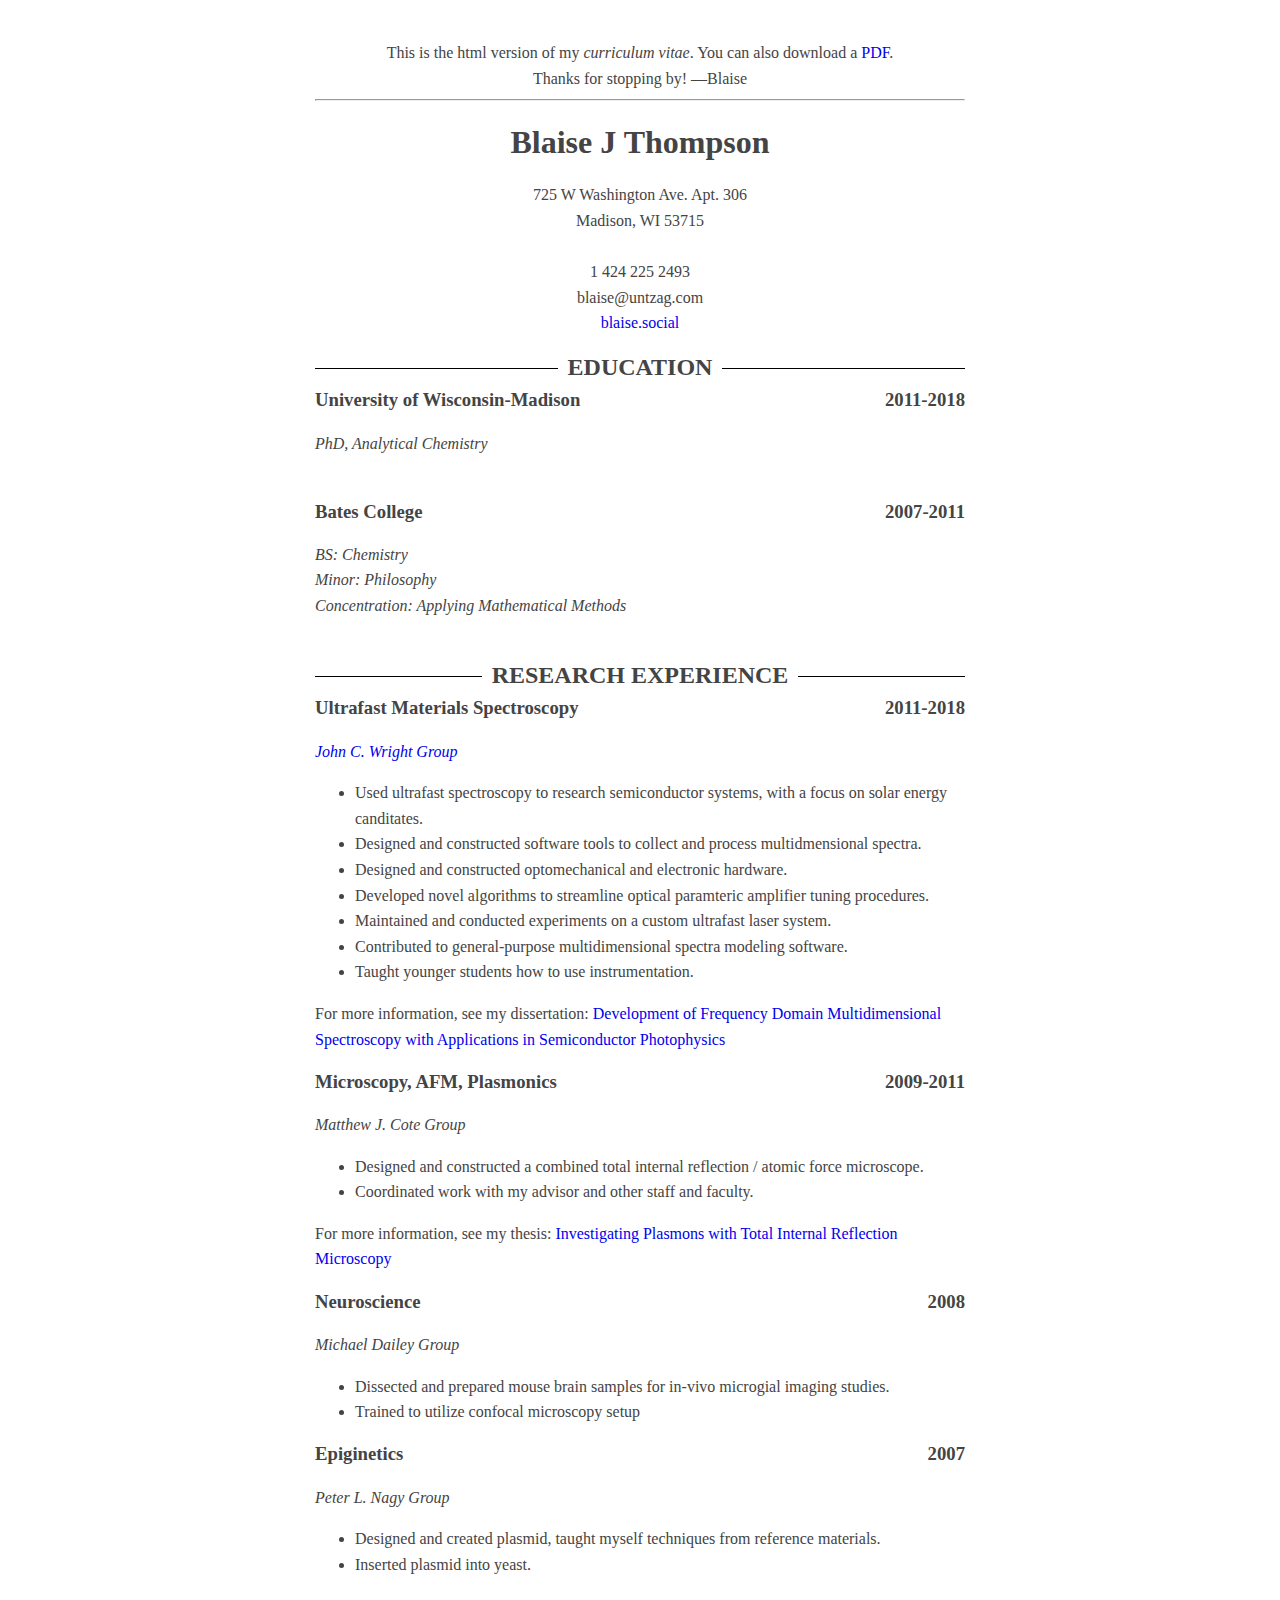
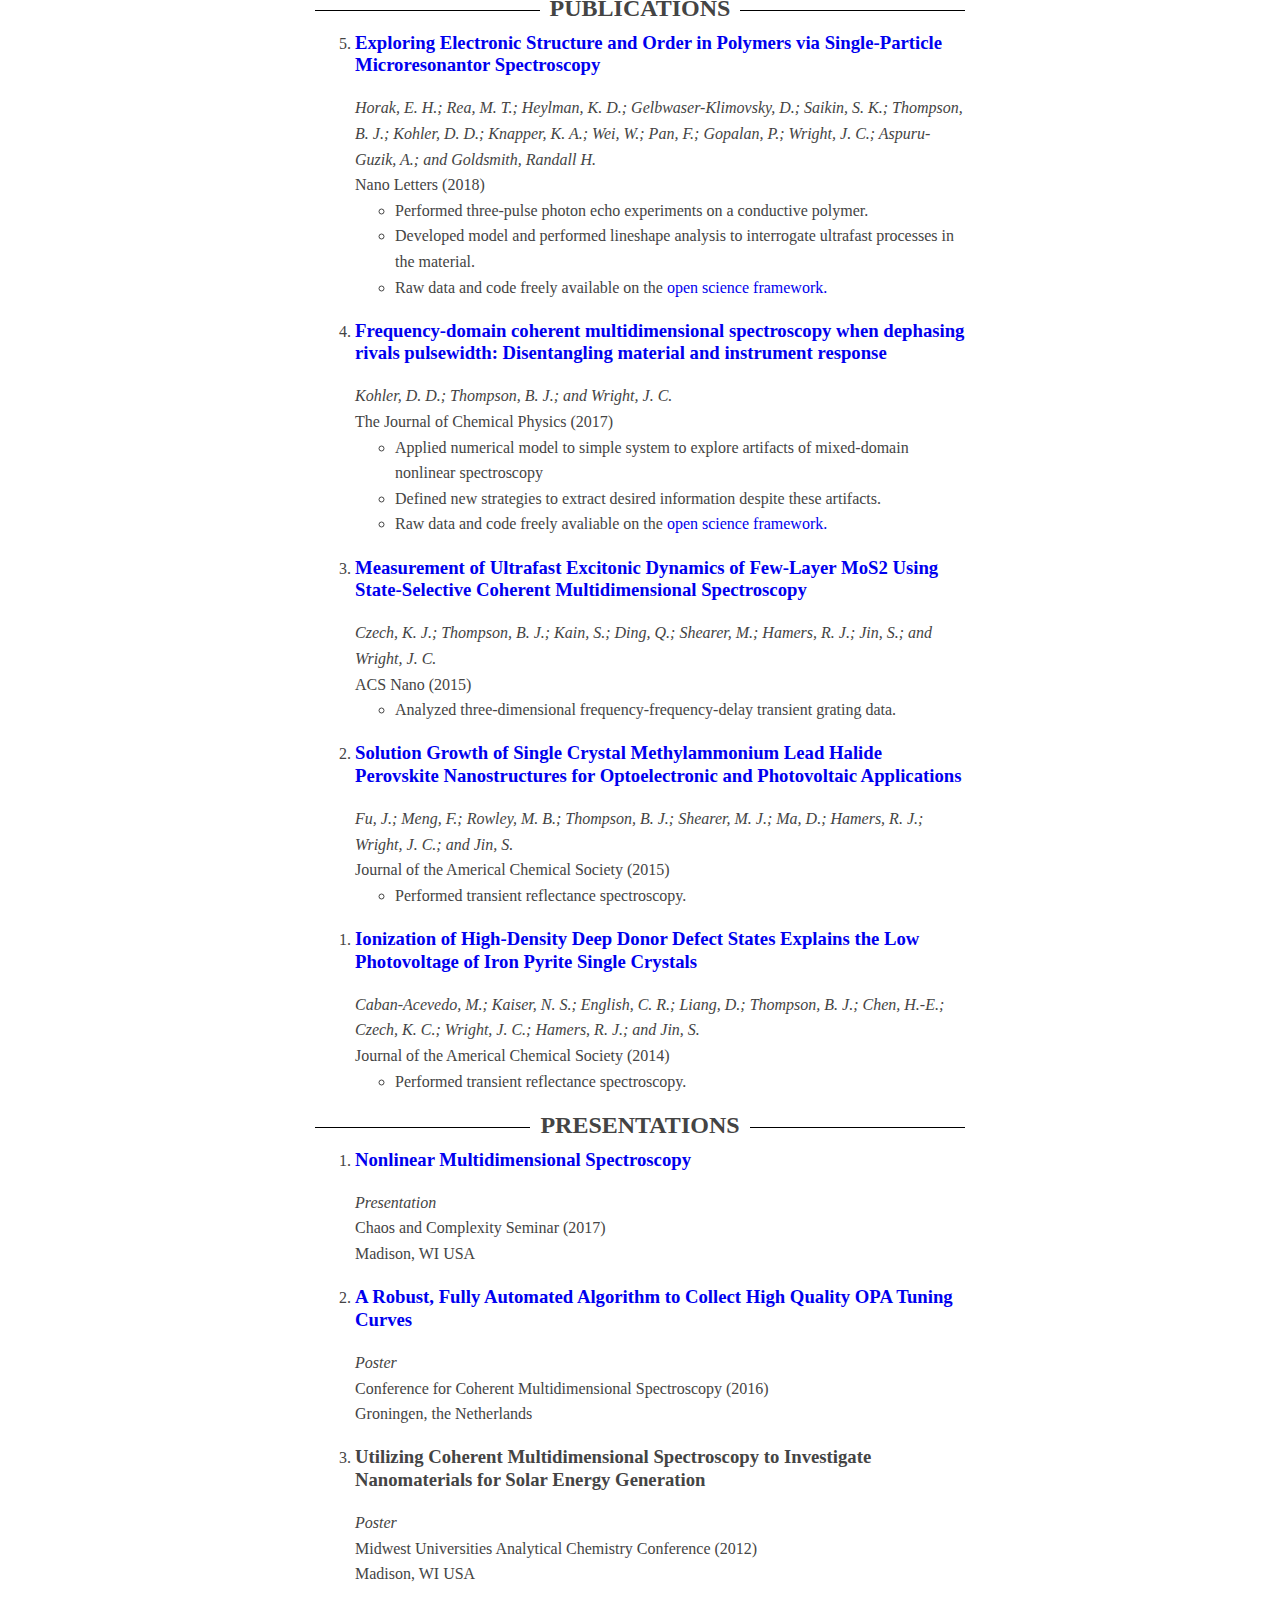
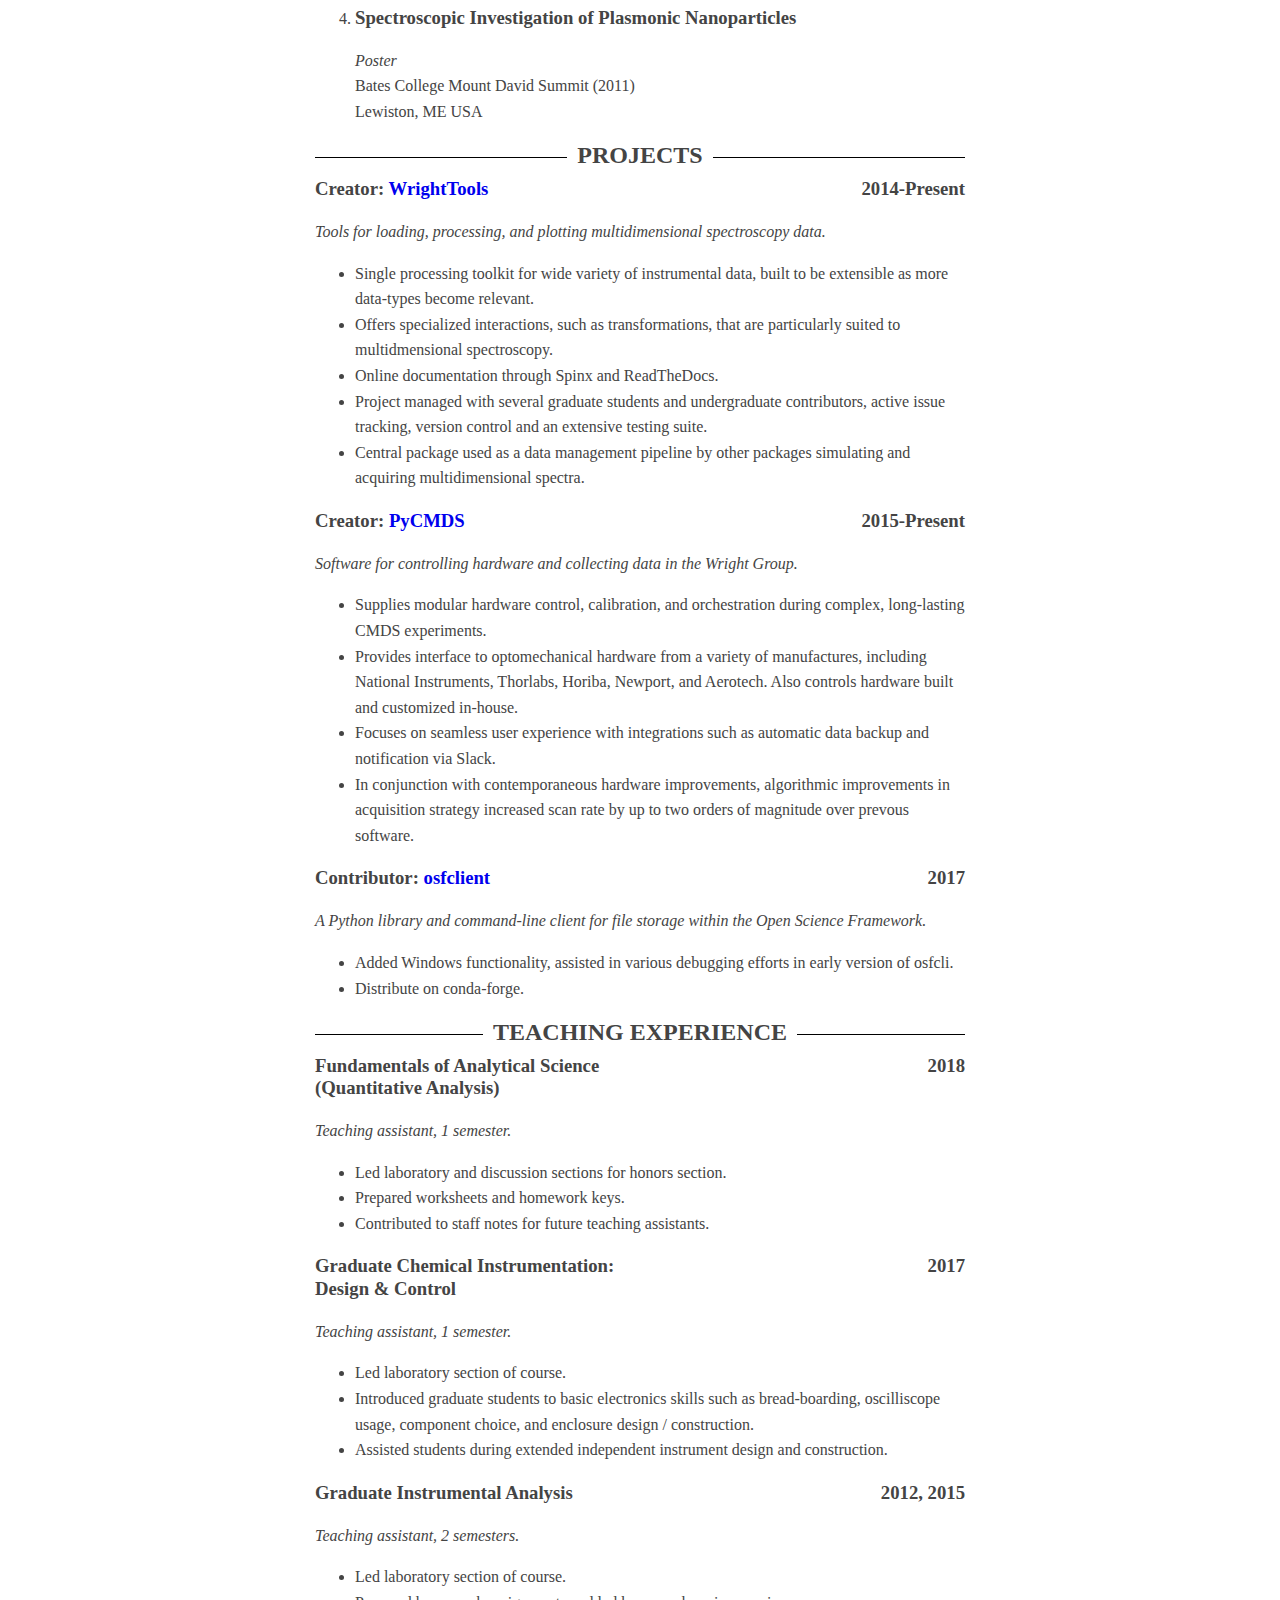
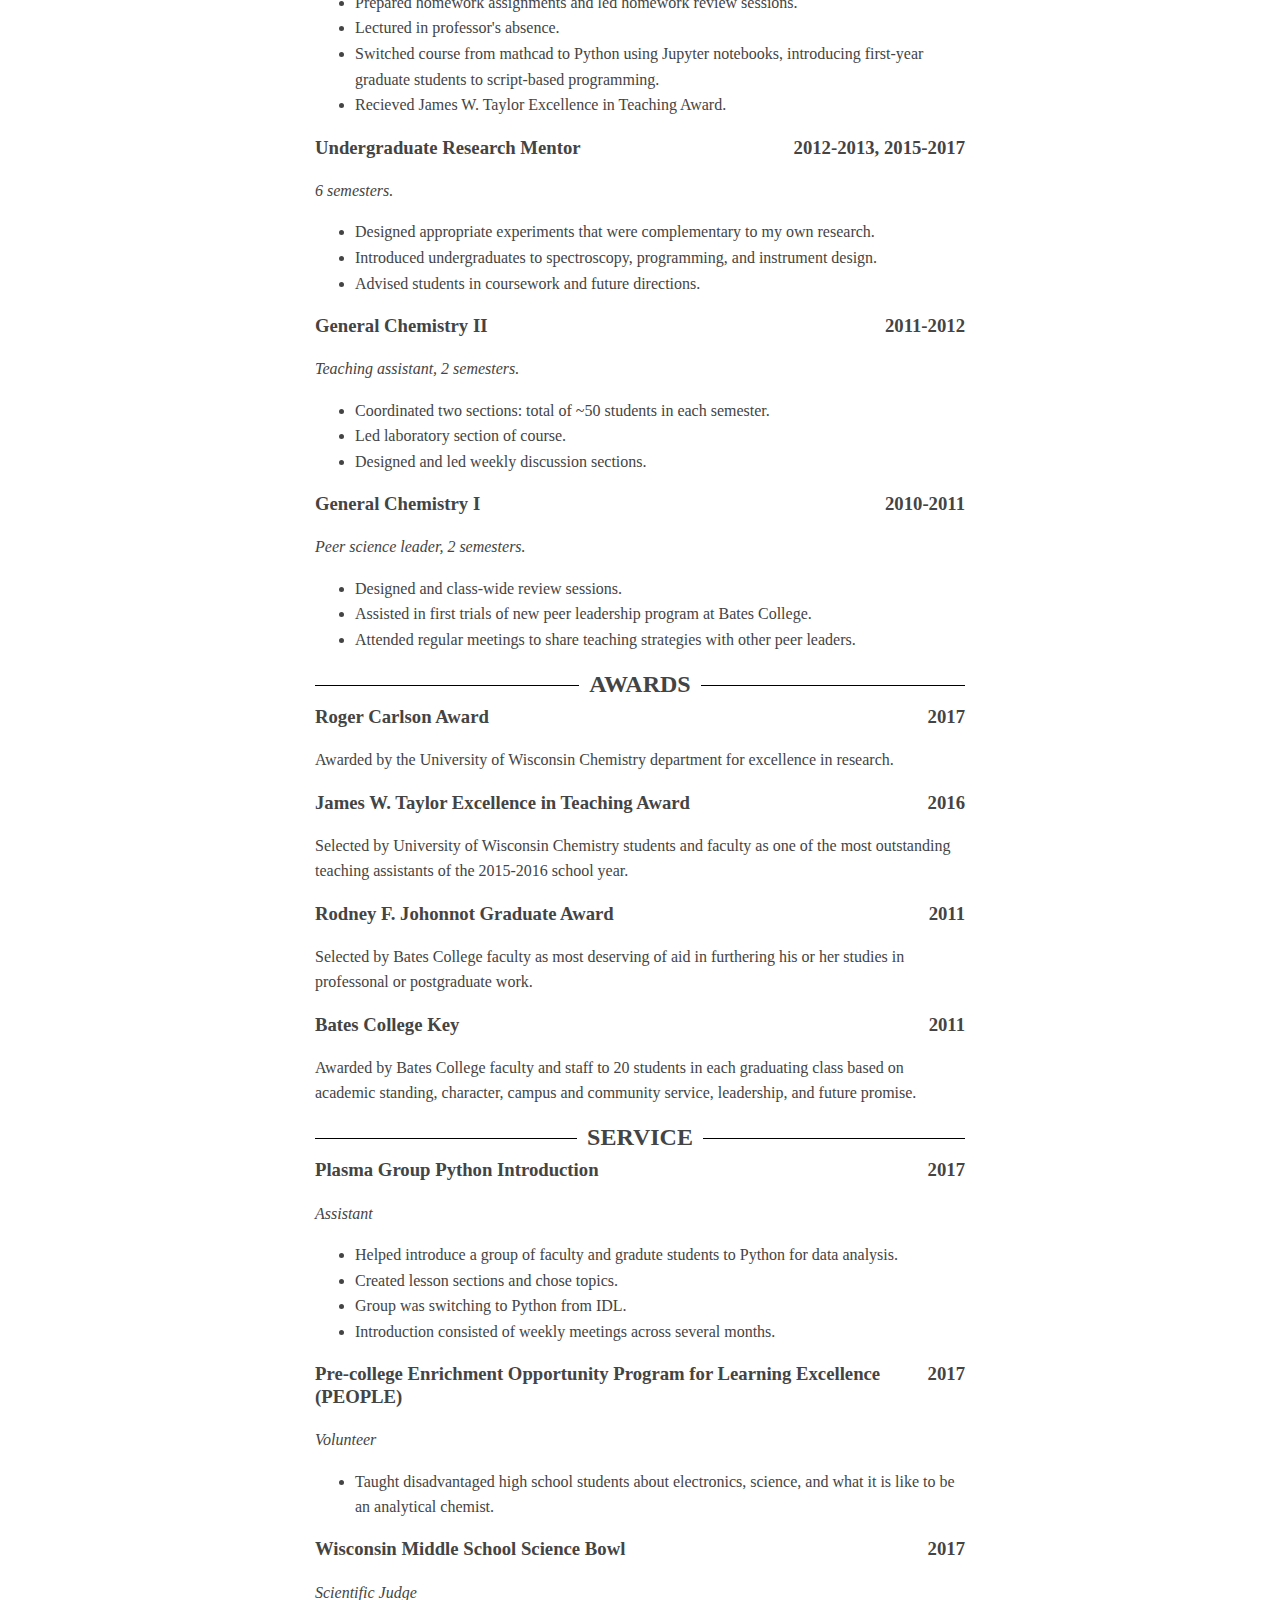
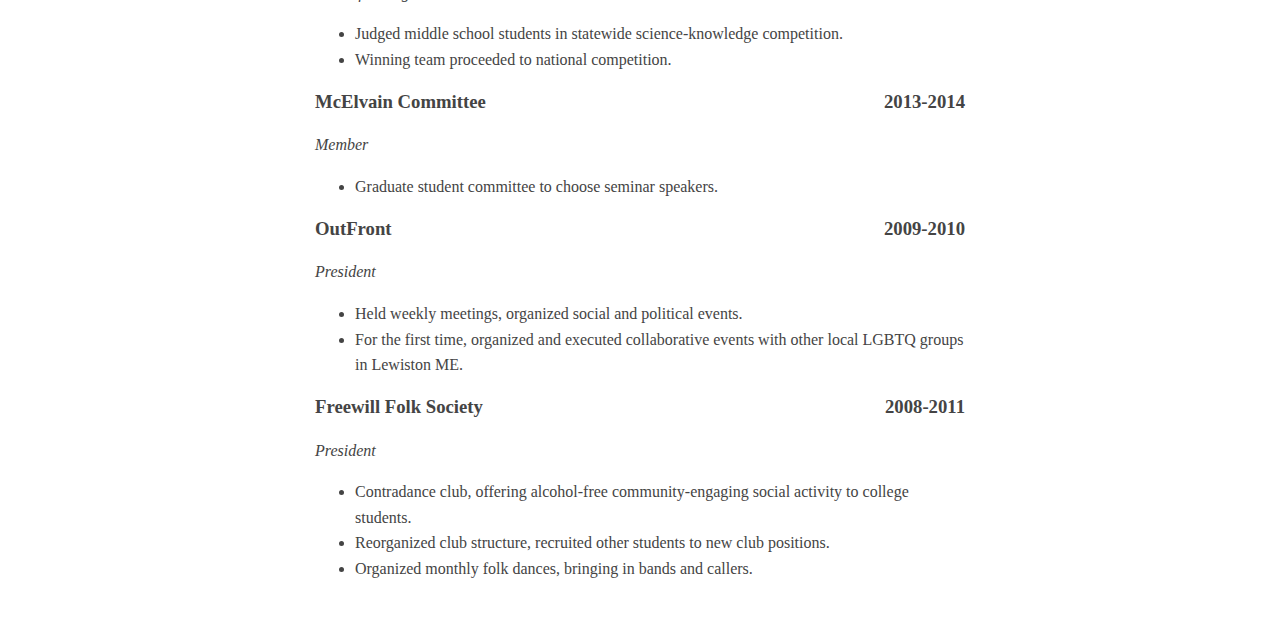
<file: index.html>
<!DOCTYPE html>
<html lang="en">

<head>
    <meta charset="utf-8">
    <title>Blaise J Thompson - CV</title>
    <style type="text/css"> h1,h2,h3 {line-height:1.2}</style>
    <link rel="stylesheet" href="style.css">
</head>

<body>

    <center>
        This is the html version of my <i>curriculum vitae</i>.
        You can also download a <a href="http://blaise.social/CV/CV.pdf">PDF</a>. <br>
        Thanks for stopping by! &mdash;Blaise
</center>

<hr>

<header><h1>Blaise J Thompson</h1>
    <center>
725 W Washington Ave. Apt. 306 <br>
        Madison, WI 53715 <br>
        <br>
        1 424 225 2493 <br>
        blaise@untzag.com <br>
        <a href="http://blaise.social"> blaise.social </a> <br>
    </center>

<h2><span>EDUCATION</span></h2>

<header><h3><p>
    <span>University of Wisconsin-Madison</span>
    <span>2011-2018</span>
</p></h3>
<em>PhD, Analytical Chemistry</em><br>
<br>

<header><h3><p>
    <span>Bates College</span>
    <span>2007-2011</span>
</p></h3>
<em>BS: Chemistry</em><br>
<em>Minor: Philosophy</em><br>
<em>Concentration: Applying Mathematical Methods</em><br>
<br>

<h2 id="research"><span>RESEARCH EXPERIENCE</span></h2>

<header><h3><p>
    <span>Ultrafast Materials Spectroscopy</span>
    <span>2011-2018</span>
</p></h3>
<em><a href="http://wright.chem.wisc.edu">John C. Wright Group</a></em><br>
<ul>
    <li>Used ultrafast spectroscopy to research semiconductor systems, with a focus on solar energy canditates.</li>
    <li>Designed and constructed software tools to collect and process multidmensional spectra.</li>
    <li>Designed and constructed optomechanical and electronic hardware.</li>
    <li>Developed novel algorithms to streamline optical paramteric amplifier tuning procedures.</li>
    <li>Maintained and conducted experiments on a custom ultrafast laser system.</li>
    <li>Contributed to general-purpose multidimensional spectra modeling software.</li>
    <li>Taught younger students how to use instrumentation.</li>
</ul>
For more information, see my dissertation: <a href="https://drive.google.com/open?id=1Ik2aaVaT-60R2KSATaFOlG5qDiR_xRze">Development of Frequency Domain Multidimensional Spectroscopy with Applications in Semiconductor Photophysics</a>

<header><h3><p>
    <span>Microscopy, AFM, Plasmonics</span>
    <span>2009-2011</span>
</p></h3>
<em>Matthew J. Cote Group</em>
<ul>
    <li>Designed and constructed a combined total internal reflection / atomic force microscope.</li>
    <li>Coordinated work with my advisor and other staff and faculty.</li>
</ul>
For more information, see my thesis: <a href="https://drive.google.com/open?id=1JdEK-6CLoGlacotAfR2IGDwonyUMM7uB">Investigating Plasmons with Total Internal Reflection Microscopy</a>

<header><h3><p>
    <span>Neuroscience</span>
    <span>2008</span>
</p></h3>
<em>Michael Dailey Group</em>
<ul>
    <li>Dissected and prepared mouse brain samples for in-vivo microgial imaging studies.</li>
    <li>Trained to utilize confocal microscopy setup</li>
</ul>

<header><h3><p>
    <span>Epiginetics</span>
    <span>2007</span>
</p></h3>
<em>Peter L. Nagy Group</em>
<ul>
    <li>Designed and created plasmid, taught myself techniques from reference materials.</li>
    <li>Inserted plasmid into yeast.</li>
</ul>

<h2 id="publications"><span>PUBLICATIONS</span></h2>

<ol reversed>

<li>
<header><h3><a href="http://doi.org/10.1021/acs.nanolett.7b04211"> Exploring Electronic Structure and Order in Polymers via Single-Particle Microresonantor Spectroscopy</a></h3>
<em>
    Horak, E. H.;
    Rea, M. T.;
    Heylman, K. D.;
    Gelbwaser-Klimovsky, D.;
    Saikin, S. K.;
    Thompson, B. J.;
    Kohler, D. D.;
    Knapper, K. A.;
    Wei, W.;
    Pan, F.;
    Gopalan, P.;
    Wright, J. C.;
    Aspuru-Guzik, A.;
    and
    Goldsmith, Randall H.
</em><br>
Nano Letters (2018)
<ul>
    <li>Performed three-pulse photon echo experiments on a conductive polymer.</li>
    <li>Developed model and performed lineshape analysis to interrogate ultrafast processes in the material.</li>
    <li>Raw data and code freely available on the <a href="https://osf.io/bs8pr/">open science framework.</a></li>
</ul>
</li>

<li>
<header><h3><a href="http://doi.org/10.1063/1.4986069">Frequency-domain coherent multidimensional spectroscopy when dephasing rivals pulsewidth: Disentangling material and instrument response</a></h3>
<em>
    Kohler, D. D.;
    Thompson, B. J.;
    and
    Wright, J. C.
</em><br>
The Journal of Chemical Physics (2017)
<ul>
    <li>Applied numerical model to simple system to explore artifacts of mixed-domain nonlinear spectroscopy</li>
    <li>Defined new strategies to extract desired information despite these artifacts.</li>
    <li>Raw data and code freely avaliable on the <a href="https://osf.io/ej2xe/">open science framework.</a></li>
</ul>
</li>

<li>
<header><h3><a href="http://doi.org/10.1021/acsnano.5b05198">Measurement of Ultrafast Excitonic Dynamics of Few-Layer MoS2 Using State-Selective Coherent Multidimensional Spectroscopy</a></h3>
<em>
    Czech, K. J.;
    Thompson, B. J.;
    Kain, S.;
    Ding, Q.;
    Shearer, M.;
    Hamers, R. J.;
    Jin, S.;
    and
    Wright, J. C.
</em><br>
ACS Nano (2015)
<ul>
    <li>Analyzed three-dimensional frequency-frequency-delay transient grating data.</li>
</ul>
</li>

<li>
<header><h3><a href="http://doi.org/10.1021/jacs.5b02651">Solution Growth of Single Crystal Methylammonium Lead Halide Perovskite Nanostructures for Optoelectronic and Photovoltaic Applications</a></h3>
<em>
    Fu, J.;
    Meng, F.;
    Rowley, M. B.;
    Thompson, B. J.;
    Shearer, M. J.;
    Ma, D.;
    Hamers, R. J.;
    Wright, J. C.;
    and
    Jin, S.
</em><br>
Journal of the Americal Chemical Society (2015)
<ul>
    <li>Performed transient reflectance spectroscopy.</li>
</ul>
</li>

<li>
<header><h3><a href="http://doi.org/10.1021/ja509142w">Ionization of High-Density Deep Donor Defect States Explains the Low Photovoltage of Iron Pyrite Single Crystals</a></h3>
<em>
    Caban-Acevedo, M.;
    Kaiser, N. S.;
    English, C. R.;
    Liang, D.;
    Thompson, B. J.;
    Chen, H.-E.;
    Czech, K. C.;
    Wright, J. C.;
    Hamers, R. J.;
    and
    Jin, S.
</em><br>
Journal of the Americal Chemical Society (2014)
<ul>
    <li>Performed transient reflectance spectroscopy.</li>
</ul>
</li>

</ol>

<h2 id="presentations"><span>PRESENTATIONS</span></h2>

<ol>

<li>
<header><h3><a href="https://drive.google.com/open?id=1UWnfb_HsGg7ay7mKl2qscoikOWQsZRNl">Nonlinear Multidimensional Spectroscopy</a></h3>
<em>Presentation</em><br>
Chaos and Complexity Seminar (2017) <br>
Madison, WI USA
</li>

<li>
<header><h3><a href="https://drive.google.com/open?id=1hKj5MW_ms2d92Zj-Q06PTVIVBvIqfN3C">A Robust, Fully Automated Algorithm to Collect High Quality OPA Tuning Curves</a></h3>
<em>Poster</em><br>
Conference for Coherent Multidimensional Spectroscopy (2016) <br>
Groningen, the Netherlands
</li>

<li>
<header><h3>Utilizing Coherent Multidimensional Spectroscopy to Investigate Nanomaterials for Solar Energy Generation</h3>
<em>Poster</em><br>
Midwest Universities Analytical Chemistry Conference (2012) <br>
Madison, WI USA
</li>

<li>
<header><h3>Spectroscopic Investigation of Plasmonic Nanoparticles</h3>
    <em>Poster</em><br>
    Bates College Mount David Summit (2011) <br>
    Lewiston, ME USA
</li>

</ol>

<h2 id="projects"><span>PROJECTS</span></h2>

<header><h3><p>
    <span>Creator: <a href="http://wright.tools">WrightTools</a></span>
    <span>2014-Present</span>
</p></h3>
<em>Tools for loading, processing, and plotting multidimensional spectroscopy data.</em>
<ul>
    <li>Single processing toolkit for wide variety of instrumental data, built to be extensible as more data-types become relevant.</li>
    <li>Offers specialized interactions, such as transformations, that are particularly suited to multidmensional spectroscopy.</li>
    <li>Online documentation through Spinx and ReadTheDocs.</li>
    <li>Project managed with several graduate students and undergraduate contributors, active issue tracking, version control and an extensive testing suite.</li>
    <li>Central package used as a data management pipeline by other packages simulating and acquiring multidimensional spectra.</li>
</ul>

<header><h3><p>
    <span>Creator: <a href="https://github.com/wright-group/PyCMDS">PyCMDS</a></span>
    <span>2015-Present</span>
</p></h3>
<em>Software for controlling hardware and collecting data in the Wright Group.</em>
<ul>
    <li>Supplies modular hardware control, calibration, and orchestration during complex, long-lasting CMDS experiments.</li>
    <li>Provides interface to optomechanical hardware from a variety of manufactures, including National Instruments, Thorlabs, Horiba, Newport, and Aerotech. Also controls hardware built and customized in-house.</li>
    <li>Focuses on seamless user experience with integrations such as automatic data backup and notification via Slack.</li>
    <li>In conjunction with contemporaneous hardware improvements, algorithmic improvements in acquisition strategy increased scan rate by up to two orders of magnitude over prevous software.</li>
</ul>

<header><h3><p>
    <span>Contributor: <a href="https://github.com/dib-lab/osf-cli">osfclient</a></span>
    <span>2017</span>
</p></h3>
<em>A Python library and command-line client for file storage within the Open Science Framework.</em>
<ul>
    <li>Added Windows functionality, assisted in various debugging efforts in early version of osfcli.</li>
    <li>Distribute on conda-forge.</li>
</ul>

<h2 id="teaching"><span>TEACHING EXPERIENCE</span></h2>

<header><h3><p>
    <span>Fundamentals of Analytical Science <br> (Quantitative Analysis)</span>
    <span>2018</span>
</p></h3>
<em>Teaching assistant, 1 semester.</em>
<ul>
    <li>Led laboratory and discussion sections for honors section.</li>
    <li>Prepared worksheets and homework keys.</li>
    <li>Contributed to staff notes for future teaching assistants.</li>
</ul>

<header><h3><p>
    <span>Graduate Chemical Instrumentation:<br>Design & Control</span>
    <span>2017</span>
</p></h3>
<em>Teaching assistant, 1 semester.</em>
<ul>
    <li>Led laboratory section of course.</li>
    <li>Introduced graduate students to basic electronics skills such as bread-boarding, oscilliscope usage, component choice, and enclosure design / construction.</li>
    <li>Assisted students during extended independent instrument design and construction.</li>
</ul>

<header><h3><p>
    <span>Graduate Instrumental Analysis</span>
    <span>2012, 2015</span>
</p></h3>
<em>Teaching assistant, 2 semesters.</em>
<ul>
    <li>Led laboratory section of course.</li>
    <li>Prepared homework assignments and led homework review sessions.</li>
    <li>Lectured in professor's absence.</li>
    <li>Switched course from mathcad to Python using Jupyter notebooks, introducing first-year graduate students to script-based programming.</li>
    <li>Recieved James W. Taylor Excellence in Teaching Award.</li>
</ul>

<header><h3><p>
    <span>Undergraduate Research Mentor</span>
    <span>2012-2013, 2015-2017</span>
</p></h3>
<em>6 semesters.</em>
<ul>
    <li>Designed appropriate experiments that were complementary to my own research.</li>
    <li>Introduced undergraduates to spectroscopy, programming, and instrument design.</li>
    <li>Advised students in coursework and future directions.</li>
</ul>

<header><h3><p>
    <span>General Chemistry II</span>
    <span>2011-2012</span>
</p></h3>
<em>Teaching assistant, 2 semesters.</em>
<ul>
    <li>Coordinated two sections: total of ~50 students in each semester.</li>
    <li>Led laboratory section of course.</li>
    <li>Designed and led weekly discussion sections.</li>
</ul>

<header><h3><p>
    <span>General Chemistry I</span>
    <span>2010-2011</span>
</p></h3>
<em>Peer science leader, 2 semesters.</em>
<ul>
    <li>Designed and class-wide review sessions.</li>
    <li>Assisted in first trials of new peer leadership program at Bates College.</li>
    <li>Attended regular meetings to share teaching strategies with other peer leaders.</li>
</ul>

<h2 id="awards"><span>AWARDS</span></h2>

<header><h3><p>
    <span>Roger Carlson Award</span>
    <span>2017</span>
</p></h3>
Awarded by the University of Wisconsin Chemistry department for excellence in research.

<header><h3><p>
    <span>James W. Taylor Excellence in Teaching Award</span>
    <span>2016</span>
</p></h3>
Selected by University of Wisconsin Chemistry students and faculty as one of the most outstanding teaching assistants of the 2015-2016 school year.

<header><h3><p>
    <span>Rodney F. Johonnot Graduate Award</span>
    <span>2011</span>
</p></h3>
Selected by Bates College faculty as most deserving of aid in furthering his or her studies in professonal or postgraduate work.

<header><h3><p>
    <span>Bates College Key</span>
    <span>2011</span>
</p></h3>
Awarded by Bates College faculty and staff to 20 students in each graduating class based on academic standing, character, campus and community service, leadership, and future promise.

<h2 id="service"><span>SERVICE</span></h2>

<header><h3><p>
    <span>Plasma Group Python Introduction</span>
    <span>2017</span>
</p></h3>
<em>Assistant</em>
<ul>
    <li>Helped introduce a group of faculty and gradute students to Python for data analysis.</li>
    <li>Created lesson sections and chose topics.</li>
    <li>Group was switching to Python from IDL.</li>
    <li>Introduction consisted of weekly meetings across several months.</li>
</ul>

<header><h3><p>
    <span>Pre-college Enrichment Opportunity Program for Learning Excellence (PEOPLE)</span>
    <span>2017</span>
</p></h3>
<em>Volunteer</em>
<ul>
    <li>Taught disadvantaged high school students about electronics, science, and what it is like to be an analytical chemist.</li>
</ul>

<header><h3><p>
    <span>Wisconsin Middle School Science Bowl</span>
    <span>2017</span>
</p></h3>
<em>Scientific Judge</em>
<ul>
    <li>Judged middle school students in statewide science-knowledge competition.</li>
    <li>Winning team proceeded to national competition.</li>
</ul>

<header><h3><p>
    <span>McElvain Committee</span>
    <span>2013-2014</span>
</p></h3>
<em>Member</em>
<ul>
    <li>Graduate student committee to choose seminar speakers.</li>
</ul>

<header><h3><p>
    <span>OutFront</span>
    <span>2009-2010</span>
</p></h3>
<em>President</em>
<ul>
    <li>Held weekly meetings, organized social and political events.</li>
    <li>For the first time, organized and executed collaborative events with other local LGBTQ groups in Lewiston ME.</li>
</ul>

<header><h3><p>
    <span>Freewill Folk Society</span>
    <span>2008-2011</span>
</p></h3>
<em>President</em>
<ul>
    <li>Contradance club, offering alcohol-free community-engaging social activity to college students.</li>
    <li>Reorganized club structure, recruited other students to new club positions.</li>
    <li>Organized monthly folk dances, bringing in bands and callers.</li>
</ul>

</body>
</html>
</file>
<file: style.css>
h1 {
    text-align: center;
}

h2 {
    width: 100%;
    text-align: center;
    border-bottom: 1px solid #000;
    line-height: 0.1em;
    margin: 30px 0 20px;
}

h2 span {
    background:#fff;
    padding:0 10px;
}

p {
    display: flex;
    justify-content: space-between;
}

body{
    margin:40px auto;
    max-width:650px;
    line-height:1.6;
    font-size:16px;
    color:#444;
    padding:0 10px;
    text-align:left;
}

a {
    text-decoration : none
}
</file>
